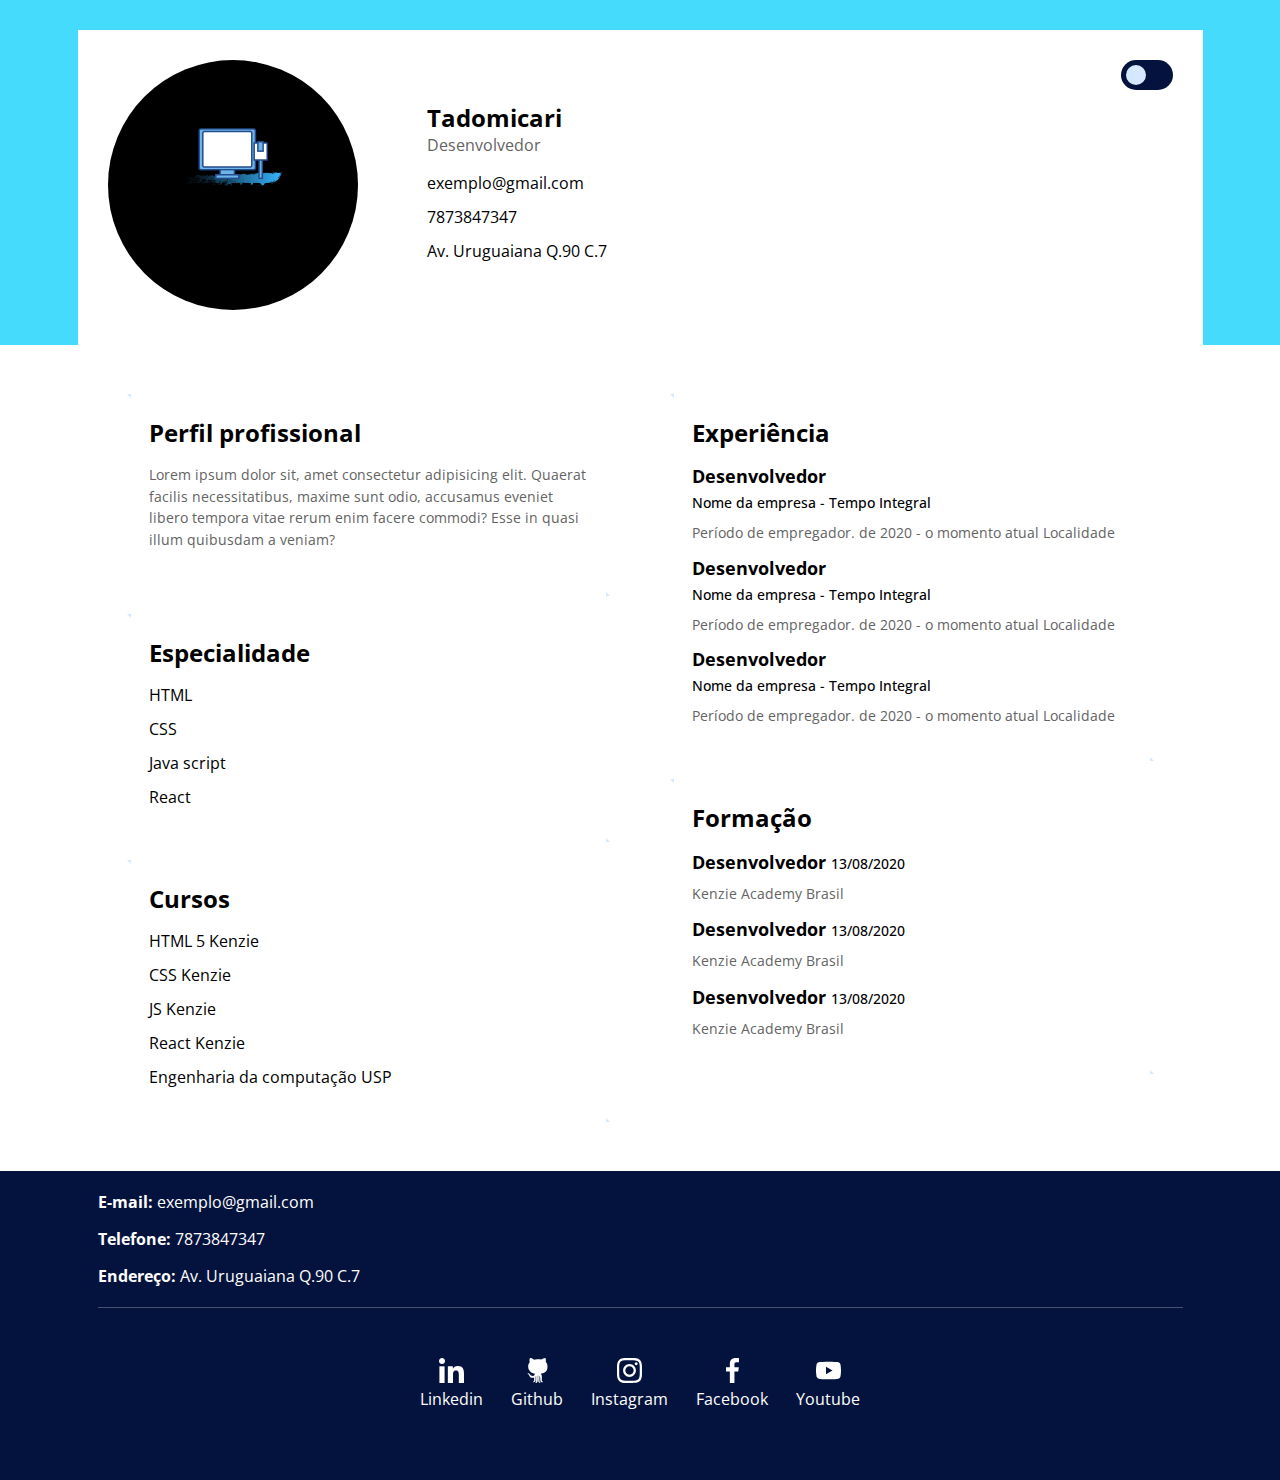
<file: index.html>
<!DOCTYPE html>
<html>
  <head>
    <title>Curso Kenzie</title>
    <meta charset="UTF-8" />
    <link rel="preconnect" href="https://fonts.gstatic.com" />
    <link
      href="https://fonts.googleapis.com/css2?family=Open+Sans:ital,wght@0,300;0,400;0,600;0,700;0,800;1,300;1,800&display=swap"
      rel="stylesheet"
    />
    <link rel="stylesheet" href="./src/styles.css" />
  </head>

  <body>
    <input type="checkbox" id="ativar-dark" class="ativar-dark" />
    <div class="dark-mode">
      <header>
        <div class="container">
          <label for="ativar-dark">
            <span></span>
          </label>
          <div class="linha">
            <!--CAIXA FOTO DE PERFIL-->
            <div class="coluna coluna-esquerda">
              <figure>
                <img src="./src/pp.png" alt="Tadomicari" />
                <figcaption class="hidden">Tadomicari</figcaption>
              </figure>
            </div>

            <!--INFORMAÇÕES PESSOAIS-->
            <div class="coluna coluna-direita">
              <h1>Tadomicari</h1>
              <p>Desenvolvedor</p>
              <ul>
                <li>
                  <!--Posso colocar meu telefone ou email em href-->
                  <a href="mailito:exemplo@gmail.com">
                    exemplo@gmail.com
                  </a>
                </li>
                <li>
                  <a href="tel:7873847347">
                    7873847347
                  </a>
                </li>
                <li>
                  <a href="#">Av. Uruguaiana Q.90 C.7</a>
                </li>
              </ul>
            </div>
          </div>
        </div>
      </header>

      <main>
        <div class="container">
          <div class="linha">
            <!--CONTEUDO LADO ESQUERDO-->
            <div class="coluna coluna-esquerda">
              <section>
                <span class="topo-direita"></span>
                <h2>
                  Perfil profissional
                </h2>
                <p>
                  Lorem ipsum dolor sit, amet consectetur adipisicing elit.
                  Quaerat facilis necessitatibus, maxime sunt odio, accusamus
                  eveniet libero tempora vitae rerum enim facere commodi? Esse
                  in quasi illum quibusdam a veniam?
                </p>
                <span class="baixo-esquerda"></span>
              </section>

              <section>
                <span class="topo-direita"></span>

                <h2>
                  Especialidade
                </h2>
                <ul>
                  <li>
                    HTML
                  </li>
                  <li>
                    CSS
                  </li>
                  <li>
                    Java script
                  </li>
                  <li>
                    React
                  </li>
                </ul>

                <span class="baixo-esquerda"></span>
              </section>

              <section>
                <span class="topo-direita"></span>

                <h2>
                  Cursos
                </h2>
                <ul>
                  <li>
                    HTML 5 Kenzie
                  </li>
                  <li>
                    CSS Kenzie
                  </li>
                  <li>
                    JS Kenzie
                  </li>
                  <li>
                    React Kenzie
                  </li>
                  <li>
                    Engenharia da computação USP
                  </li>
                </ul>
                <span class="baixo-esquerda"></span>
              </section>
            </div>
            <!--CONTEUDO LADO DIREITO-->
            <div class="coluna coluna-direita">
              <section>
                <span class="topo-direita"></span>

                <h2>
                  Experiência
                </h2>
                <ul>
                  <li>
                    <h3>
                      Desenvolvedor
                    </h3>
                    <strong>
                      Nome da empresa - Tempo Integral
                    </strong>
                    <p>
                      Período de empregador. de 2020 - o momento atual
                      Localidade
                    </p>
                  </li>
                  <li>
                    <h3>
                      Desenvolvedor
                    </h3>
                    <strong>
                      Nome da empresa - Tempo Integral
                    </strong>
                    <p>
                      Período de empregador. de 2020 - o momento atual
                      Localidade
                    </p>
                  </li>
                  <li>
                    <h3>
                      Desenvolvedor
                    </h3>
                    <strong>
                      Nome da empresa - Tempo Integral
                    </strong>
                    <p>
                      Período de empregador. de 2020 - o momento atual
                      Localidade
                    </p>
                  </li>
                </ul>
                <span class="baixo-esquerda"></span>
              </section>
              <section>
                <span class="topo-direita"></span>

                <h2>
                  Formação
                </h2>
                <ul>
                  <li>
                    <h3>
                      Desenvolvedor
                      <strong>
                        13/08/2020
                      </strong>
                    </h3>
                    <p>Kenzie Academy Brasil</p>
                  </li>
                  <li>
                    <h3>
                      Desenvolvedor
                      <strong>
                        13/08/2020
                      </strong>
                    </h3>
                    <p>Kenzie Academy Brasil</p>
                  </li>
                  <li>
                    <h3>
                      Desenvolvedor
                      <strong>
                        13/08/2020
                      </strong>
                    </h3>
                    <p>Kenzie Academy Brasil</p>
                  </li>
                </ul>
                <span class="baixo-esquerda"></span>
              </section>
            </div>
          </div>
        </div>
      </main>

      <footer>
        <div class="container">
          <nav>
            <ul class="info-contato">
              <li>
                <!--Posso colocar meu telefone ou email em href-->
                <a href="mailito:exemplo@gmail.com">
                  <strong>E-mail:</strong>
                  exemplo@gmail.com
                </a>
              </li>
              <li>
                <a href="tel:7873847347">
                  <strong>Telefone:</strong>
                  7873847347
                </a>
              </li>
              <li>
                <a href="#">
                  <strong>Endereço:</strong>
                  Av. Uruguaiana Q.90 C.7</a
                >
              </li>
            </ul>
          </nav>

          <nav>
            <ul class="redes-sociais">
              <li>
                <a href="#">
                  <img
                    src="./src/src2/dia2/assets/img/linkedin.svg"
                    alt="imagem"
                  />
                  <p>Linkedin</p>
                </a>
              </li>
              <li>
                <a href="#">
                  <img
                    src="./src/src2/dia2/assets/img/github-big-logo.svg"
                    alt=""
                  />
                  <p>Github</p>
                </a>
              </li>
              <li>
                <a href="#">
                  <img src="./src/src2/dia2/assets/img/instagram.svg" alt="" />
                  <p>Instagram</p>
                </a>
              </li>
              <li>
                <a href="#">
                  <img
                    src="./src/src2/dia2/assets/img/facebook-app-symbol.svg"
                    alt=""
                  />
                  <p>Facebook</p>
                </a>
              </li>
              <li>
                <a href="#">
                  <img src="./src/src2/dia2/assets/img/youtube.svg" alt="" />
                  <p>Youtube</p>
                </a>
              </li>
            </ul>
          </nav>
        </div>
      </footer>
    </div>
  </body>
</html>
</file>
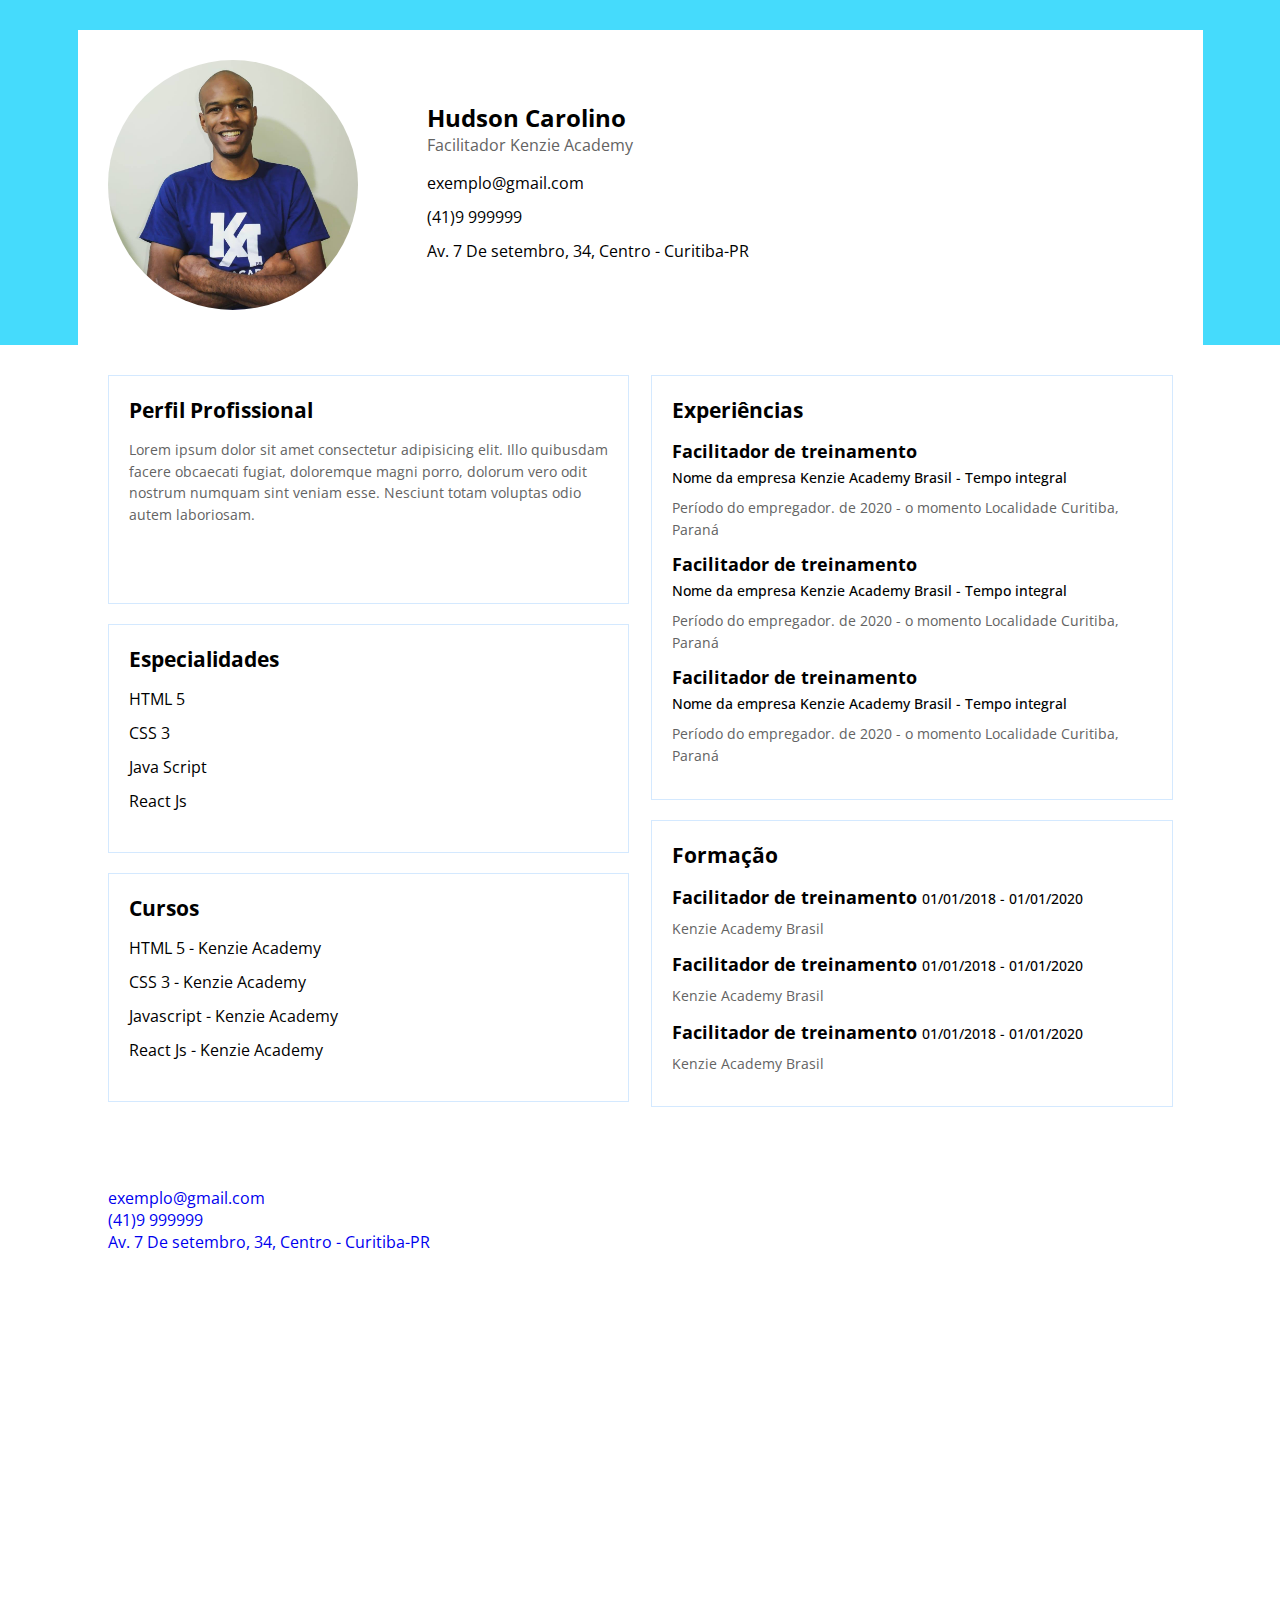
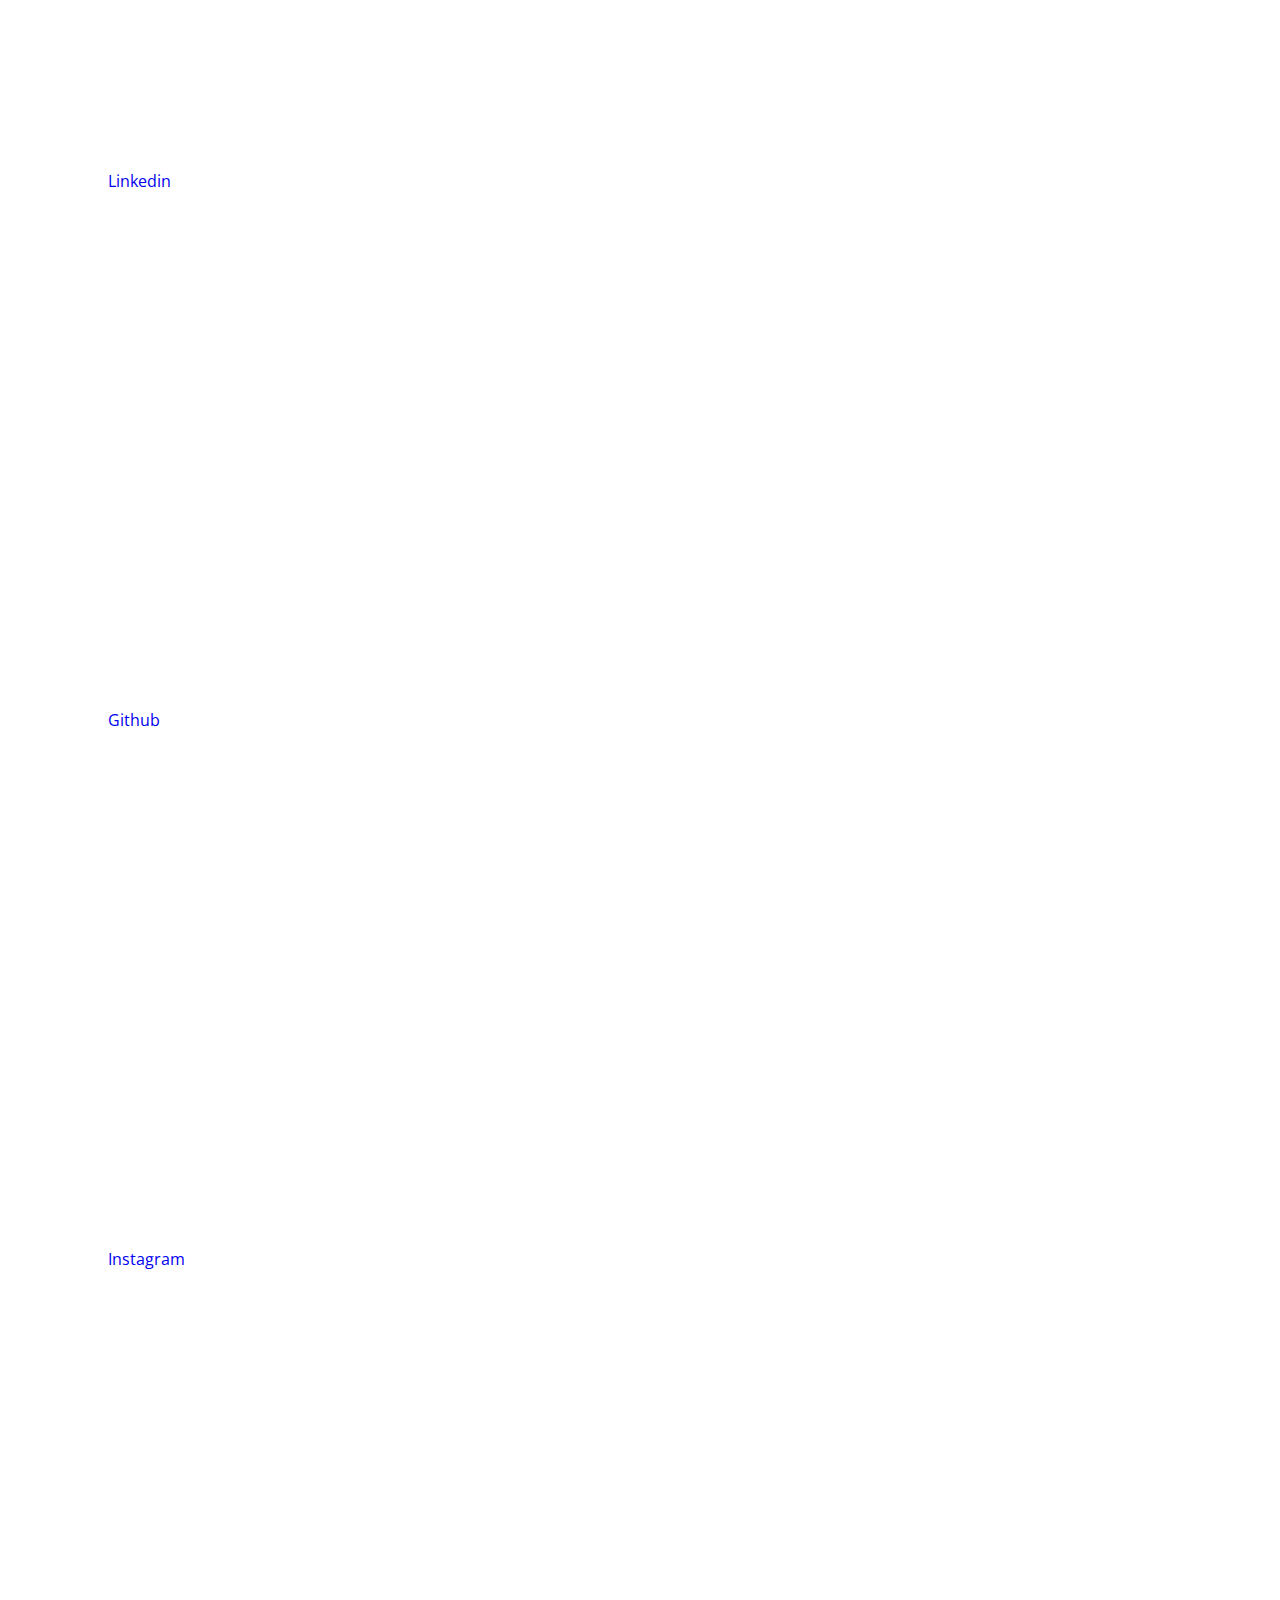
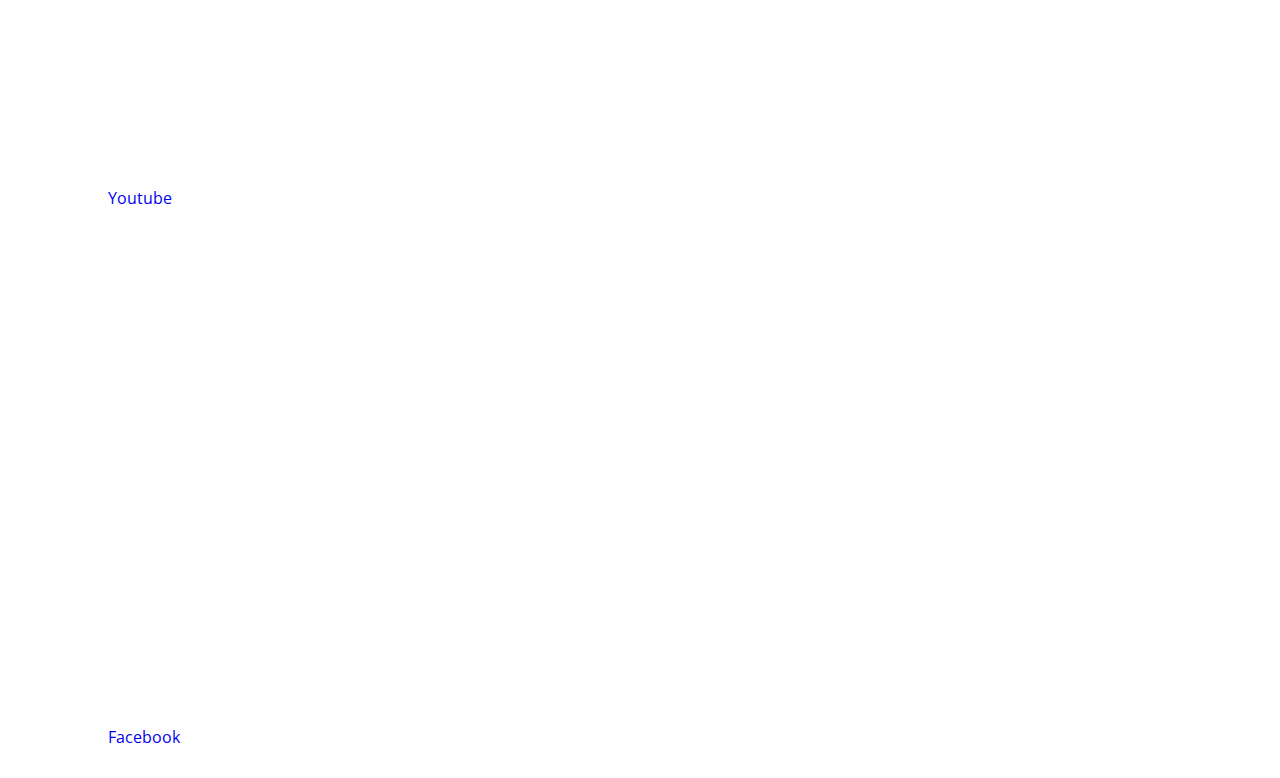
<file: src/src2/dia2/index.html>
<!DOCTYPE html>
<html lang="pt-br">
    <head>
        <meta charset="UTF-8">
        <meta http-equiv="X-UA-Compatible" content="IE=edge">
        <meta name="viewport" content="width=device-width, initial-scale=1.0">
        <title>Portfólio</title>

        <link rel="preconnect" href="https://fonts.gstatic.com">
        <link href="https://fonts.googleapis.com/css2?family=Open+Sans:wght@300;400;600;700;800&display=swap" rel="stylesheet">

        <link rel="stylesheet" href="./assets/css/style.css">

    </head>
    <body>
        
        <!-- CABEÇALHO -->
        <header>
            
            <div class="container">

                <div class="linha">

                    <!-- CAIXA FOTO DE PERFÍL -->
                    <div class="coluna coluna-esquerda">
                        <figure>
                            <img src="./assets/img/hudson.png" alt="Hudson Carolino">
                            <figcaption class="hidden">Hudson Carolino</figcaption>
                        </figure>
                    </div>

                    <!-- INFORMAÇÕES PESSOAIS -->
                    <div class="coluna coluna-direita">

                        <h1>Hudson Carolino</h1>
                        <p>Facilitador Kenzie Academy</p>

                        <ul>
                            <li>
                                <a href="mailto:exemplo@gmail.com">exemplo@gmail.com</a>
                            </li>
                            <li>
                                <a href="tel:55419999999">(41)9 999999</a>
                            </li>
                            <li>
                                <a href="#">Av. 7 De setembro, 34, Centro - Curitiba-PR</a>
                            </li>
                        </ul>

                    </div>
                </div>
            </div>

        </header>

        <main>
            
            <div class="container">

                <div class="linha">

                    <!-- CONTEÚDO LADO ESQUERDO -->
                    <div class="coluna coluna-esquerda">
                    
                        <section>
                            <h2>Perfil Profissional</h2>
                            <p>Lorem ipsum dolor sit amet consectetur adipisicing elit. Illo quibusdam facere obcaecati fugiat, doloremque magni porro, dolorum vero odit nostrum numquam sint veniam esse. Nesciunt totam voluptas odio autem laboriosam. </p>
                        </section>

                        <section>
                            <h2>Especialidades</h2>
                            <ul>
                                <li>HTML 5</li>
                                <li>CSS 3</li>
                                <li>Java Script</li>
                                <li>React Js</li>
                            </ul>
                        </section>

                        <section>
                            <h2>Cursos</h2>
                            <ul>
                                <li>HTML 5 - Kenzie Academy</li>
                                <li>CSS 3 - Kenzie Academy</li>
                                <li>Javascript - Kenzie Academy</li>
                                <li>React Js - Kenzie Academy</li>
                            </ul>
                        </section>

                    </div>
                    
                    <!-- CONTEÚDO LADO DIREITA -->
                    <div class="coluna coluna-direita">

                        <section>
                            <h2>Experiências</h2>
                            <ul>
                                <li>
                                    <h3>Facilitador de treinamento</h3>
                                    <strong>Nome da empresa Kenzie Academy Brasil - Tempo integral</strong>
                                    <p>Período do empregador. de 2020 - o momento Localidade Curitiba, Paraná</p>
                                </li>
                                <li>
                                    <h3>Facilitador de treinamento</h3>
                                    <strong>Nome da empresa Kenzie Academy Brasil - Tempo integral</strong>
                                    <p>Período do empregador. de 2020 - o momento Localidade Curitiba, Paraná</p>
                                </li>
                                <li>
                                    <h3>Facilitador de treinamento</h3>
                                    <strong>Nome da empresa Kenzie Academy Brasil - Tempo integral</strong>
                                    <p>Período do empregador. de 2020 - o momento Localidade Curitiba, Paraná</p>
                                </li>
                            </ul>
                        </section>

                        <section>
                            <h2>Formação</h2>
                            <ul>
                                <li>
                                    <h3>Facilitador de treinamento <strong>01/01/2018 - 01/01/2020</strong></h3>
                                    <p>Kenzie Academy Brasil</p>
                                </li>
                                <li>
                                    <h3>Facilitador de treinamento <strong>01/01/2018 - 01/01/2020</strong></h3>
                                    <p>Kenzie Academy Brasil</p>
                                </li>
                                <li>
                                    <h3>Facilitador de treinamento <strong>01/01/2018 - 01/01/2020</strong></h3>
                                    <p>Kenzie Academy Brasil</p>
                                </li>
                            </ul>
                        </section>

                    </div>

                </div>
            </div>

        </main>

        <footer>
            <div class="container">

                <nav>
                    <ul class="info-contato">
                        <li>
                            <a href="mailto:exemplo@gmail.com">exemplo@gmail.com</a>
                        </li>
                        <li>
                            <a href="tel:55419999999">(41)9 999999</a>
                        </li>
                        <li>
                            <a href="#">Av. 7 De setembro, 34, Centro - Curitiba-PR</a>
                        </li>
                    </ul>
                </nav> 
                
                <nav>
                    <ul class="redes-sociais">
                        <li>
                            <a href="#">
                                <img src="./assets/img/linkedin.svg" alt="Linkedin">
                                <p>Linkedin</p>
                            </a>
                        </li>
                        <li>
                            <a href="#">
                                <img src="./assets/img/github-big-logo.svg" alt="Github">
                                <p>Github</p>
                            </a>
                        </li>
                        <li>
                            <a href="#">
                                <img src="./assets/img/instagram.svg" alt="Instagram">
                                <p>Instagram</p>
                            </a>
                        </li>
                        <li>
                            <a href="#">
                                <img src="./assets/img/youtube.svg" alt="Youtube">
                                <p>Youtube</p>
                            </a>
                        </li>
                        <li>
                            <a href="#">
                                <img src="./assets/img/facebook-app-symbol.svg" alt="Facebook">
                                <p>Facebook</p>
                            </a>
                        </li>
                    </ul>
                </nav>

            </div>
        </footer>

    </body>
</html>
</file>
<file: src/styles.css>
/* Estilos gerais */
html,
body,
figure,
img,
div,
input,
textarea,
p,
h1,
h2,
h3,
h4,
h5,
h6,
ul,
li,
a,
main {
  margin: 0;
  padding: 0;
  box-sizing: border-box;
  list-style: none;
  text-decoration: none;
}

/* Variáveis */
/* Seletor de raiz */
/* Não é recomendável repetir o mesmo valor várias vezes */
:root {
  /* --variavel: valor da propriedade; */
  --corBackgroundPrimaria: #45dbfc;
  --corBackgroundSecundaria: #04133d;
  --corBackgroundDark: #0e0e0e;
  --corTextprimaria: #636363;
  --corTextSecundaria: #000;
  --corBordaAnimada: #d4e9ff;

  /* Para chamar ela eu utilizo
  Exemplo)
  margin: var(--variavel); */
}

.coluna {
  flex-basis: 49%;
}

.hidden {
  display: none;
}

div.sombra {
  box-shadow: 10px 10px 10px var(--corTextprimaria);
}

/* Body */
body {
  font-family: "Open Sans", sans-serif;
}

/* Header */
header {
  background-color: var(--corBackgroundPrimaria);
  padding: 30px 30px 0;
}
header .container {
  background-color: white;
}
header .linha {
  align-items: center;
}
header .coluna {
}
header .coluna-esquerda {
  flex-basis: 30%;
}
header .coluna-direita {
  flex-basis: 60%;
  text-align: center;
}
header .coluna img {
  max-width: 100%;
}
header .coluna h1 {
  font-size: 1.5rem;
  color: var(--corTextSecundaria);
}
header .coluna p {
  font-size: 1rem;
  color: var(--corTextprimaria);
}
header .coluna ul {
  /* margin: cima / esquerda direita / baixo; */
  margin: 16px 0 0;
}
header .coluna ul li {
  margin: 0 0 12px;
}
header .coluna ul li a {
  font-size: 1rem;
  color: var(--corTextSecundaria);
}
/* Footer */
footer {
  background-color: var(--corBackgroundSecundaria);
}

footer .container {
  padding: 20px;
}

footer nav ul li a {
  color: white;
}
footer nav .info-contato {
}
footer nav .info-contato li {
  margin: 0 0 15px;
}
footer nav .info-contato li a {
}
footer nav .redes-sociais {
  border-top: 1px solid rgb(255, 255, 255, 0.27);
  margin: 20px 0 50px;
  padding: 50px 0 0;
  text-align: center;
}
footer nav .redes-sociais li {
  margin: 15px 28px;
  text-align: center;
  display: inline-block;
}

footer nav .redes-sociais li a img {
  width: 25px;
}

/* Pagina Inicial */
main .coluna {
  padding: 20px;
}
main .coluna section {
  border-bottom: 1px solid var(--corBordaAnimada);
  margin: 20px;
  /* Define uma altura mínima */
  min-height: 158px;
  color: var(--corTextSecundaria);
}
main .coluna section h2 {
  font-size: 1.5rem;
  margin: 0 0 15px;
}
main .coluna section p {
  font-size: 0.9rem;
  color: var(--corTextprimaria);
  /* aumenta espaçamento entre linhas */
  line-height: 1.5;
}

main .coluna section ul li {
  margin: 0 0 12px;
}
main .coluna section ul li h3 {
  font-size: 1.1rem;
  margin: 10px 0 0;
}
main .coluna section ul li strong {
  font-size: 0.9rem;
  font-weight: 500;
  margin: 5px 0 10px;
  display: inline-block;
}

/* Extras */
header .container {
  position: relative;
}
label {
  position: absolute;
  top: 30px;
  right: 30px;
  width: 52px;
  height: 30px;
  background-color: var(--corBackgroundSecundaria);
  border-radius: 20px;
  padding: 5px 5px;
  box-sizing: border-box;
  cursor: pointer;
}

label span {
  width: 20px;
  height: 20px;
  display: block;
  background-color: var(--corBordaAnimada);
  border-radius: 100%;
  transition: all ease 0.3s;
}
.ativar-dark {
  width: 50px;
  height: 50px;
  display: none;
}

.ativar-dark:checked ~ .dark-mode {
  --corBackgroundPrimaria: #000;
  --corBackgroundSecundaria: #000;
  --corBackgroundDark: #0e0e0e;
  --corTextprimaria: #fff;
  --corTextSecundaria: #fff;
  --corBordaAnimada: #fff;
}
.ativar-dark:checked ~ .dark-mode label {
  background-color: var(--corBordaAnimada);
}
.ativar-dark:checked ~ .dark-mode label span {
  background-color: var(--corBackgroundSecundaria);
  transform: translateX(21px);
  transition: all ease 0.3s;
}
.ativar-dark:checked ~ .dark-mode header {
  background-color: var(--corBackgroundSecundaria);
}

.ativar-dark:checked ~ .dark-mode header .container {
  background-color: var(--corBackgroundDark);
}

.ativar-dark:checked ~ .dark-mode .container {
  background-color: var(--corBackgroundDark);
}

.ativar-dark:checked ~ .dark-mode main {
  background-color: var(--corBackgroundSecundaria);
}

@keyframes aumentarLargura {
  from {
    width: 0;
  }
  to {
    width: 100%;
  }
}

@keyframes aumentarAltura {
  from {
    height: 0;
  }
  to {
    height: 100%;
  }
}

/* @Media Querry */
@media only screen and (min-width: 768px) {
  .linha {
    display: flex;
    flex-wrap: wrap;
    align-items: flex-start;
    justify-content: space-between;
  }

  footer nav .redes-sociais {
    display: flex;
    justify-content: center;
  }
  header {
    padding: 30px 0 0;
  }
  header .coluna img {
    max-width: 250px;
    border-radius: 100%;
  }
  .container {
    width: 100%;
    max-width: 1125px;
    /* margin: cima e baixo / direita e esquerda */
    margin: 0 auto;
    padding: 30px;
  }

  header .coluna-direita {
    text-align: left;
  }
  main .coluna section {
    /* border: 1px solid #d4e9ff; */
    border: 1px solid transparent;
    padding: 20px;
    position: relative;
  }

  main .coluna section span {
    position: absolute;
    display: block;
    width: 0;
    height: 0;
    border: 2px solid transparent;
  }
  main .coluna section .topo-direita {
    top: -2px;
    left: -2px;
    animation-name: aumentarLargura, aumentarAltura;
    animation-duration: 1s, 1s;
    animation-delay: 2s, 2.9s;
    animation-fill-mode: forwards;
    border-top-color: var(--corBordaAnimada);
    border-right-color: var(--corBordaAnimada);
  }
  main .coluna section .baixo-esquerda {
    bottom: -2px;
    right: -2px;
    animation-name: aumentarLargura, aumentarAltura;
    animation-duration: 1s, 1s;
    animation-delay: 3.8s, 4.7s;
    animation-fill-mode: forwards;
    border-bottom-color: var(--corBordaAnimada);
    border-left-color: var(--corBordaAnimada);
  }

  main .coluna {
    padding: 0px;
  }
  footer nav .redes-sociais li {
    margin: 0 14px;
    text-align: center;
    display: initial;
  }
}

@media only screen and (min-width: 768px) {
  header .coluna-direita {
    flex-basis: 70%;
  }
}
</file>
<file: src/src2/dia2/assets/css/style.css>
/*
Theme Name: Start sua carreira
Theme URI: http://www.startsuacarreira.com.br
Author: Kenzie Academy BR
Author URI: https://kenzie.com.br;
Description: Descrição do thema.
Version: 1.0

--------------------------------------------
ESTRUTURA BASE
--------------------------------------------
**** DECLARAÇÃO DE VARIAVEIS
**** ESTILOS GERAIS
**** BODY
**** HEADER
**** FOOTER
**** PÁGINA INICIAL
**** EXTRAS
**** @MEDIA

font-family: 'Open Sans', sans-serif;

*/

/* ESTILOS GERAIS */
html, body, figure, img, div, input, textarea, p, h1, h2, h3, h4, h5, h6, ul, li, a, main{
    margin: 0;
    padding: 0;
    box-sizing: border-box;
    list-style: none;
    text-decoration: none;
}

.container{
    width: 100%;
    max-width: 1125px;
    margin: 0 auto;
    padding: 30px;
}

.linha{
    display: flex;
    flex-wrap: wrap;
    align-items: flex-start;
    justify-content: space-between;
}

.coluna{
    flex-basis: 49%;
}

.hidden{
    display: none;
}


/* BODY */
body{
    font-family: 'Open Sans', sans-serif;
}


/* HEADER */
header{
    background-color: #45dbfc;
    padding-top: 30px;
}
header .container{
    background-color: white;
}
header .linha{
    align-items: center;
}
header .coluna{}
header .coluna-esquerda{
    flex-basis: 30%;
}
header .coluna-direita{
    flex-basis: 70%;
}
header .coluna figure{}
header .coluna img{
    max-width: 250px;
    border-radius: 100%;
}
header .coluna h1{
    font-size: 1.5rem;
}
header .coluna p{
    font-size: 1rem;
    color: #636363;
}
header .coluna ul{
    margin: 16px 0 0;
}
header .coluna ul li{
    margin: 0 0 12px;
}
header .coluna ul li a{
    font-size: 1rem;
    color: black;
}


/* FOOTER */
footer{}
footer .container{}
footer nav{}
footer nav ul{}
footer nav ul li{}
footer nav ul li a{}
footer nav .info-contato{}
footer nav .info-contato li{}
footer nav .info-contato li a{}
footer nav .redes-sociais{}
footer nav .redes-sociais li{}
footer nav .redes-sociais li a{}
footer nav .redes-sociais li a img{}
footer nav .redes-sociais li a img p{}


/* PÁGINA INICIAL */
main{}
main .container{}
main .linha{}
main .coluna{}
main .coluna-esquerda{}
main .coluna-direita{}
main .coluna section{
    border: 1px solid #d4e9ff;
    margin: 0 0 20px;
    padding: 20px;
    min-height: 187px;
}
main .coluna section h2{
    font-size: 1.3rem;
    margin: 0 0 15px;
}
main .coluna section p{
    font-size: 0.9rem;
    color: #636363;
    line-height: 1.5;
}
main .coluna section ul{}
main .coluna section ul li{
    margin: 0 0 12px;
}
main .coluna section ul li h3{
    font-size: 1.1rem;
}
main .coluna section ul li strong{
    font-size: 0.9rem;
    font-weight: 500;
    margin: 5px 0 10px;
    display: inline-block;
}
main .coluna section ul li p{}


/* EXTRAS */


/* @MEDIA */
</file>
